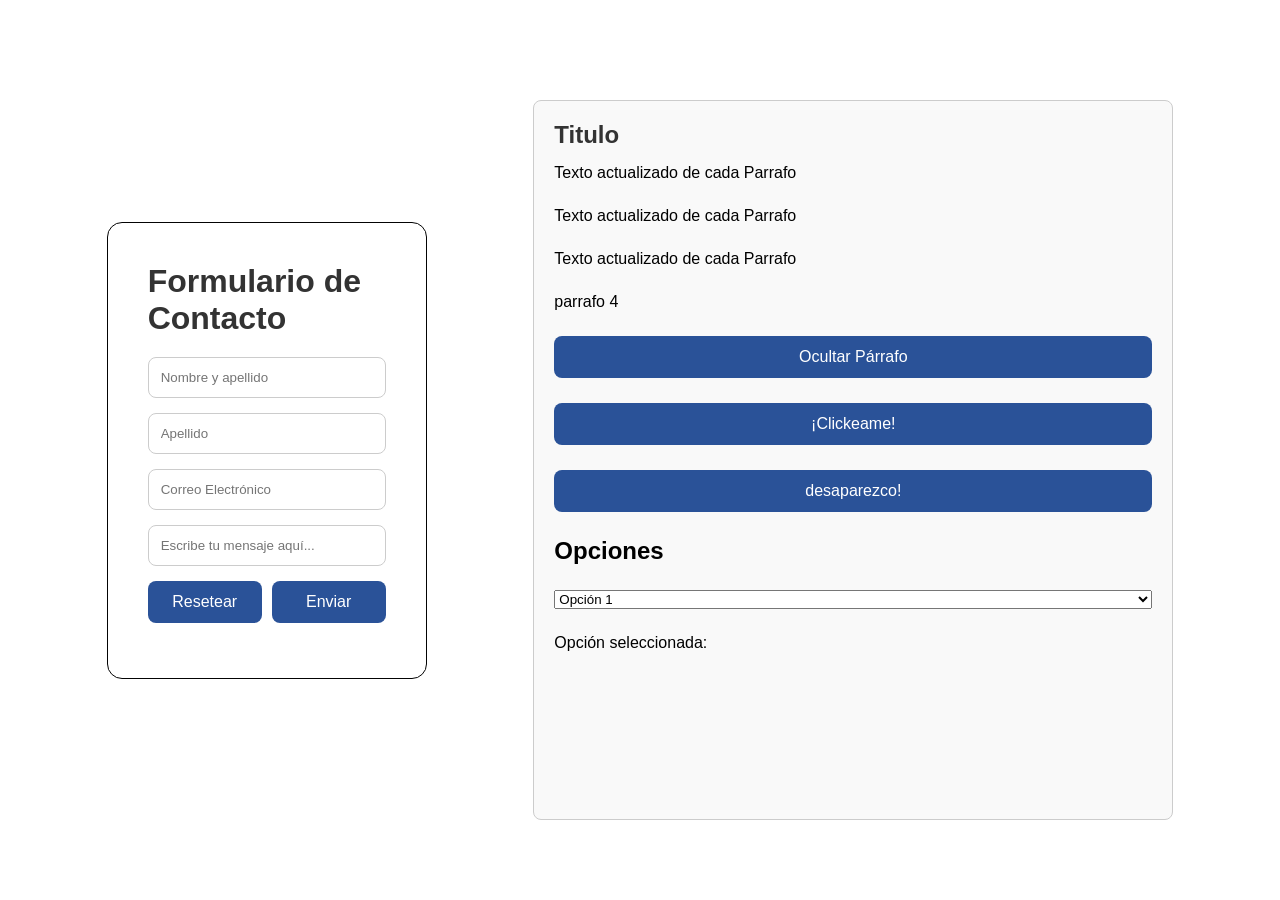
<file: index.html>
<!doctype html>
<html lang="en">
  <head>
    <meta charset="UTF-8" />
    <meta name="viewport" content="width=device-width, initial-scale=1.0" />
    <link rel="stylesheet" href="styles.css" />
    <title>Taller de Javascript</title>
  </head>
  <body>
    <form class="formulario" id="formulario" action="">
      <h1 id="title-formulario">Contacto</h1>
      <div class="contenedor1">
        <input
          type="text"
          placeholder="Nombre y apellido"
          id="nombre"
          name="nombre"
        />
      </div>
      <div class="contenedor2">
        <input
          type="text"
          placeholder="Apellido"
          id="apellido"
          name="apellido"
        />
      </div>
      <div class="contenedor3">
        <input
          type="email"
          placeholder="Correo Electrónico"
          id="email"
          name="email"
        />
      </div>
      <div class="contenerdor5">
        <input
          name="mensaje"
          id="mensaje"
          type="text"
          placeholder="Escribe tu mensaje aquí..."
        ></input>
      </div>
      <div class="buttons">
        <button type="button" id="resetBtn">Resetear</button>
        <button type="submit" id="enviar">Enviar</button>
      </div>
    </form>

    <div class="contenedor4" id="div-contenedor4">
      <h2 class="titulo-contenedor4">Titulo</h2>
      <div class="parrafos">
        <p class="parrafo">Parrafo 1</p>
        <p class="parrafo">parrafo 2</p>
        <p class="parrafo">parrafo 3</p>
        <p class="parrafo4">parrafo 4</p>
        <button type="button" class="btnparrafo" id="btnparrafo">
          Ocultar Párrafo
        </button>
        <button type="button" class="btnparrafo" id="btnClickeame">
          ¡Clickeame!
        </button>
        <button type="button" class="btnparrafo" id="btn">
          desaparezco!
        </button>
        <h2>Opciones</h2>
        <select id="select">
          <option value="Lorem Ipsum is simply dummy text of the printing and typesetting industry.">Opción 1</option>
          <option value="º1 2 3 4 5 6 7 8 9 10 11 12 13 14 15">Opción 2</option>
          <option value="Hola">Opción 3</option>
        </select>
        <p id="parrafo">Opción seleccionada: </p>
      </div>
    </div>
    <script src="scripts/modEstilosyEventos-clase3.js"></script>
  </body>
</html>
</file>
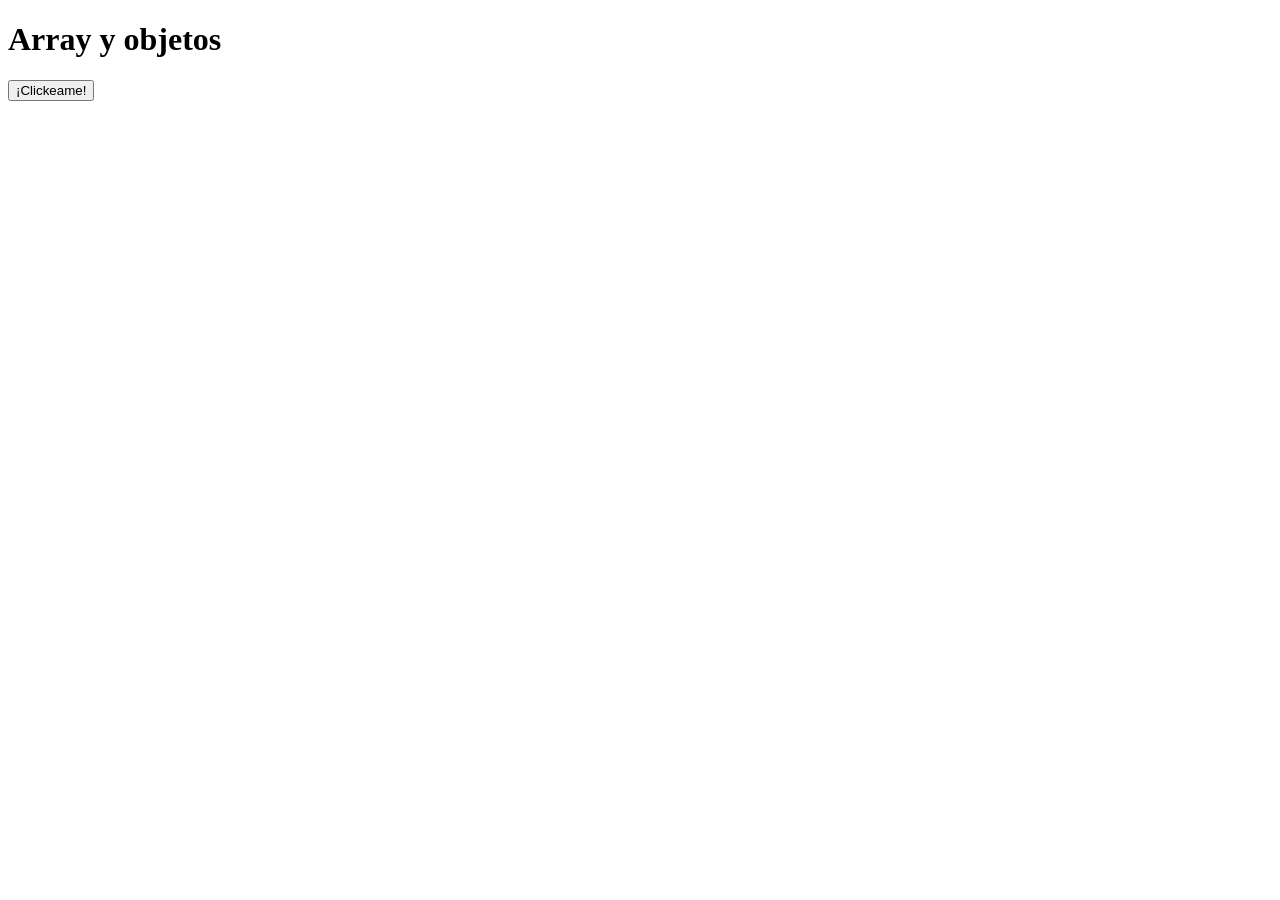
<file: pages/arrayYObjetos.html>
<!DOCTYPE html>
<html lang="en">
<head>
    <meta charset="UTF-8">
    <meta name="viewport" content="width=device-width, initial-scale=1.0">
    <link rel="shortcut icon" href="favicon.ico" type="image/x-icon">
    <title>Document</title>
</head>
<body>
    
    <h1>Array y objetos</h1>

    <div></div>
    <button type="button" id="btnClick">¡Clickeame!</button>

    <script src="../scripts/arrayObjetos.js"></script>
</body>
</html>
</file>
<file: styles.css>
* {
  margin: 0;
  padding: 0;
  box-sizing: border-box;
  font-family: sans-serif;
}

body {
  height: 100vh;
  display: flex;
  justify-content: space-evenly;
  align-items: center;
  background: #ffffff;
}

.formulario {
  background: #ffffff;
  padding: 40px;
  border-radius: 15px;
  width: 320px;
  border: 1px solid #030303;
  text-align: center;
}

.formulario h1 {
  margin-bottom: 20px;
  color: #333;
  text-align: start;
}

.formulario div {
  margin-bottom: 15px;
}

.formulario input {
  width: 100%;
  padding: 12px;
  border-radius: 8px;
  border: 1px solid #ccc;
  outline: none;
  transition: 0.3s;
}

.formulario .buttons {
  display: flex;
  gap: 10px;
}

.formulario button {
  width: 100%;
  padding: 12px;
  border: none;
  border-radius: 8px;
  background: #2a5298;
  color: white;
  font-size: 16px;
  cursor: pointer;
  transition: 0.3s;
}

.formulario .resetBtn {
  width: 100%;
  padding: 10px;
  border: none;
  border-radius: 8px;
  background: #2a5298;
  color: white;
  font-size: 16px;
  cursor: pointer;
  transition: 0.3s;
}

.formulario button:hover {
  background: #1e3c72;
}

.contenedor4 {
  width: 50%;
  margin-top: 20px;
  padding: 20px;
  border: 1px solid #ccc;
  border-radius: 8px;
  background: #f9f9f9;
  height: 80vh;
}

.contenedor4 .titulo-contenedor4 {
  font-family: "Poppins", sans-serif;
  font-size: 24px;
  color: #333;
  margin-bottom: 15px;
}

.contenedor4 .parrafos {
  display: flex;
  flex-direction: column;
  gap: 25px;
}
 .parrafo {
  font-family: "Poppins", sans-serif;
  font-size: 16px;
}

.clase-nueva {
  background-color: #2a5298;
  color: white;
  padding: 10px;
  border-radius: 5px;
}

.parrafos .btnparrafo {
  width: 100%;
  padding: 12px;
  border: none;
  border-radius: 8px;
  background: #2a5298;
  color: white;
  font-size: 16px;
  cursor: pointer;
  transition: 0.3s;
}
</file>
